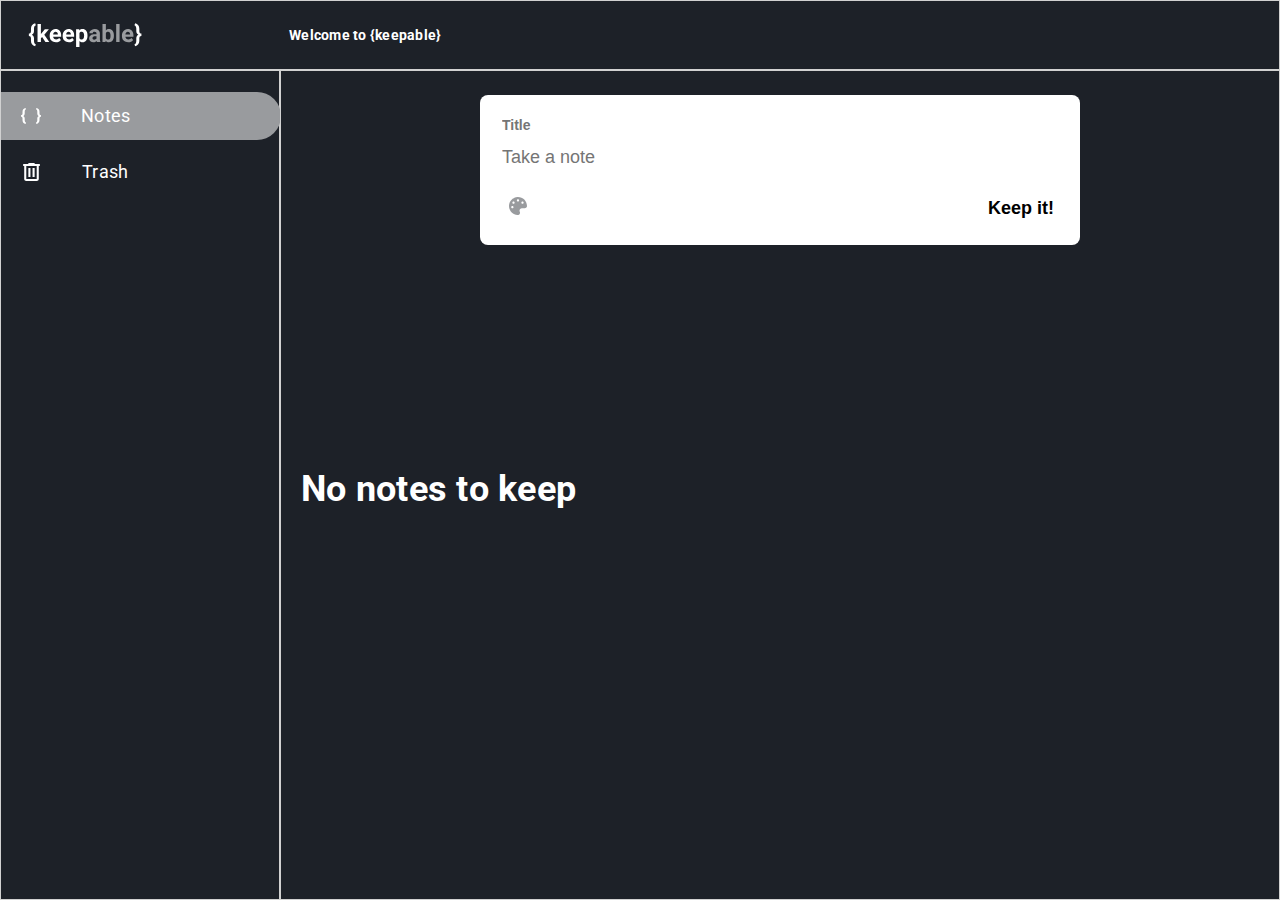
<file: main.html>
<!DOCTYPE html>
<html lang="en">
	<head>
		<meta charset="UTF-8" />
		<meta name="viewport" content="width=device-width, initial-scale=1.0" />
		<title>Keepable</title>
		<link rel="stylesheet" href="./css/style.css" />
	</head>
	<body class="container m-0">
		<header class="header">
			<div class="header__container flex flex__align-center gap-30">
				<img src="./images/keepable.svg" class="header__container-logo" />
				<p class="content-sm white m-0">Welcome to {keepable}</p>
			</div>
		</header>
		<div class="flex flex-1">
			<div class="container-left">
				<div
					class="container-left__links flex flex-column flex__justify-center gap-2"
				>
					<a href="#">
						<div
							class="container-left__item bg-gray flex flex__align-center gap-5"
						>
							<img
								src="./images/brackets.svg"
								class="container-left__brackets"
							/>
							<p class="content-md white">Notes</p>
						</div>
					</a>
					<a href="trash.html">
						<div
							class="container-left__item button flex flex__align-center gap-5"
						>
							<img
								src="./images/white-trash.svg"
								class="container-left__trash"
							/>
							<p class="content-md white">Trash</p>
						</div>
					</a>
				</div>
			</div>
			<div class="container-right flex flex-column gap-15">
				<div class="container-right__note js-container-right__note">
					<form class="js-form">
						<div
							class="container-right__content flex flex-column gap-5 flex__justify-center"
						>
							<div class="flex flex-column gap-2 p-0 justify-center">
								<input
									type="text"
									placeholder="Title"
									style="width: 560px; height: 20px"
									class="no-border outlinenone content-xs black"
									id="title"
									name="title"
								/>
								<input
									type="text"
									placeholder="Take a note"
									style="width: 560px; height: 24px"
									class="no-border outlinenone content-xm black"
									id="content"
									name="content"
								/>
							</div>
							<div
								class="container-right__actions flex flex__align-center flex__space-between"
							>
								<div
									class="container-right__palette flex flex__align-center flex__justify-center js-palette-container rounded"
								>
									<a href="#" class="icon js-palette-button">
										<svg
											width="18"
											height="18"
											viewBox="0 0 18 18"
											fill="none"
											xmlns="http://www.w3.org/2000/svg"
										>
											<path
												d="M7.18216 0.177016C3.68755 0.859058 0.871467 3.66809 0.182388 7.15213C-1.11842 13.7264 4.81258 18.6273 9.28104 17.9347C10.7295 17.7097 11.4397 16.0152 10.7752 14.7108C9.96309 13.1147 11.1233 11.2514 12.9163 11.2514H15.7183C16.9769 11.2514 17.9965 10.2108 18 8.95567C17.9824 3.41496 12.9409 -0.944486 7.18216 0.177016ZM3.37465 11.2514C2.75237 11.2514 2.24962 10.7487 2.24962 10.1264C2.24962 9.50412 2.75237 9.00138 3.37465 9.00138C3.99693 9.00138 4.49968 9.50412 4.49968 10.1264C4.49968 10.7487 3.99693 11.2514 3.37465 11.2514ZM4.49968 6.75134C3.8774 6.75134 3.37465 6.2486 3.37465 5.62632C3.37465 5.00405 3.8774 4.5013 4.49968 4.5013C5.12196 4.5013 5.6247 5.00405 5.6247 5.62632C5.6247 6.2486 5.12196 6.75134 4.49968 6.75134ZM8.99979 4.5013C8.37751 4.5013 7.87476 3.99856 7.87476 3.37629C7.87476 2.75401 8.37751 2.25127 8.99979 2.25127C9.62207 2.25127 10.1248 2.75401 10.1248 3.37629C10.1248 3.99856 9.62207 4.5013 8.99979 4.5013ZM13.4999 6.75134C12.8776 6.75134 12.3749 6.2486 12.3749 5.62632C12.3749 5.00405 12.8776 4.5013 13.4999 4.5013C14.1222 4.5013 14.6249 5.00405 14.6249 5.62632C14.6249 6.2486 14.1222 6.75134 13.4999 6.75134Z"
												fill="#999B9E"
											/>
										</svg>
									</a>
								</div>
								<button
									type="submit"
									class="content-xm__bold black no-border bg-white"
								>
									Keep it!
								</button>
							</div>
						</div>
					</form>
				</div>
				<div class="notes js-active-notes"></div>
			</div>
		</div>

		<script src="functions.js"></script>
		<script src="helper.js"></script>
		<script src="main.js"></script>
	</body>
</html>
</file>
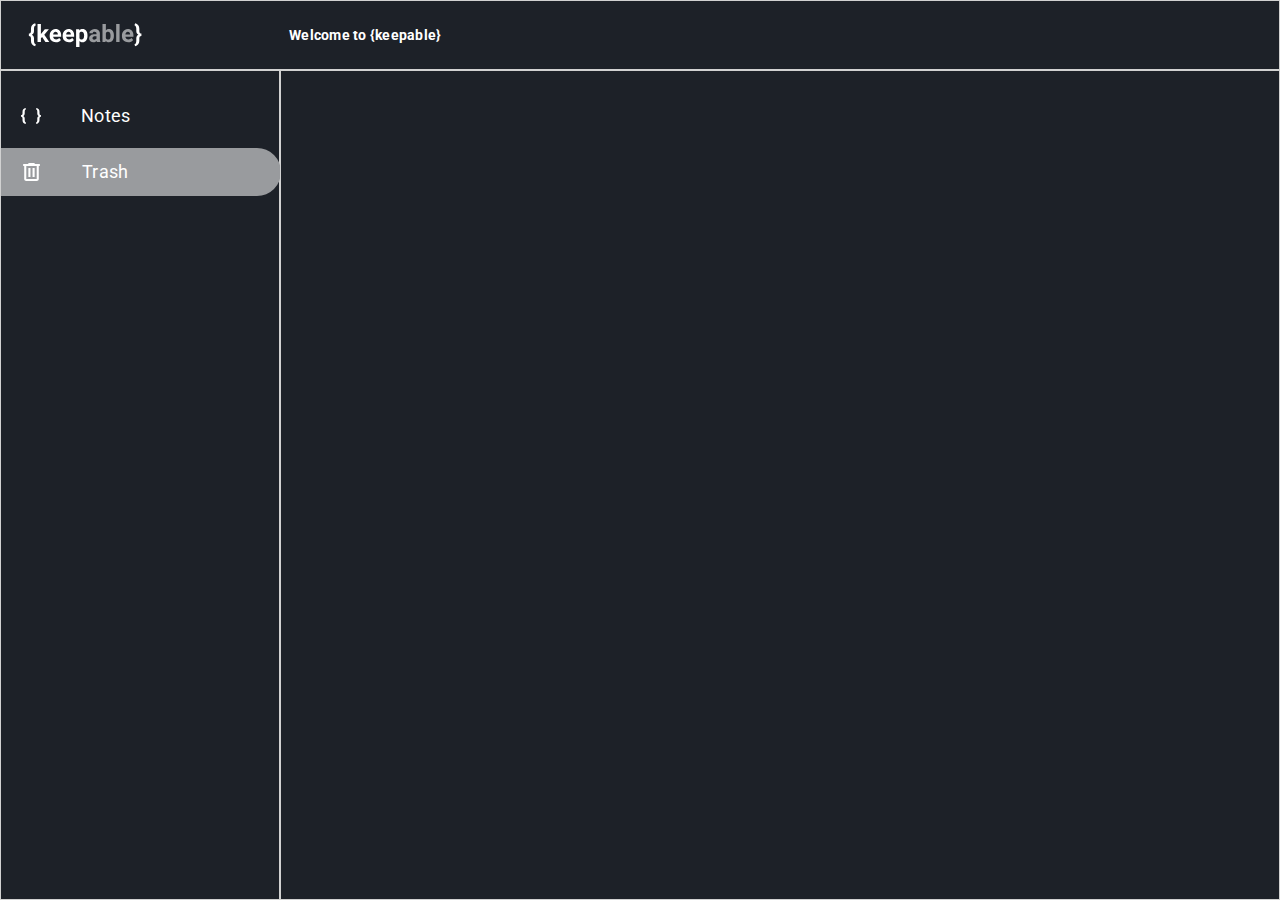
<file: trash.html>
<!DOCTYPE html>
<html lang="en">
	<head>
		<meta charset="UTF-8" />
		<meta name="viewport" content="width=device-width, initial-scale=1.0" />
		<title>Keepable</title>
		<link rel="stylesheet" href="./css/style.css" />
	</head>
	<body class="container m-0">
		<header class="header">
			<div class="header__container flex flex__align-center gap-30">
				<img src="./images/keepable.svg" class="header__container-logo" />
				<p class="content-sm white m-0">Welcome to {keepable}</p>
			</div>
		</header>
		<div class="flex flex-1">
			<div class="container-left">
				<div
					class="container-left__links flex flex-column flex__justify-center gap-2"
				>
					<a href="main.html">
						<div
							class="container-left__item button flex flex__align-center gap-5"
						>
							<img
								src="./images/brackets.svg"
								class="container-left__brackets"
							/>
							<p class="content-md white">Notes</p>
						</div>
					</a>
					<a href="#">
						<div
							class="container-left__item bg-gray flex flex__align-center gap-5"
						>
							<img
								src="./images/white-trash.svg"
								class="container-left__trash"
							/>
							<p class="content-md white">Trash</p>
						</div>
					</a>
				</div>
			</div>
			<div class="container-right flex flex-column">
				<div class="container-right__text js-trash-notes notes"></div>
			</div>
		</div>

		<script src="functions.js"></script>
		<script src="helper.js"></script>
		<script src="trash.js"></script>
	</body>
</html>
</file>
<file: css/style.css>
@import url("./global/layout.css");
@import url("./global/typography.css");
@import url("./global/utils.css");
</file>
